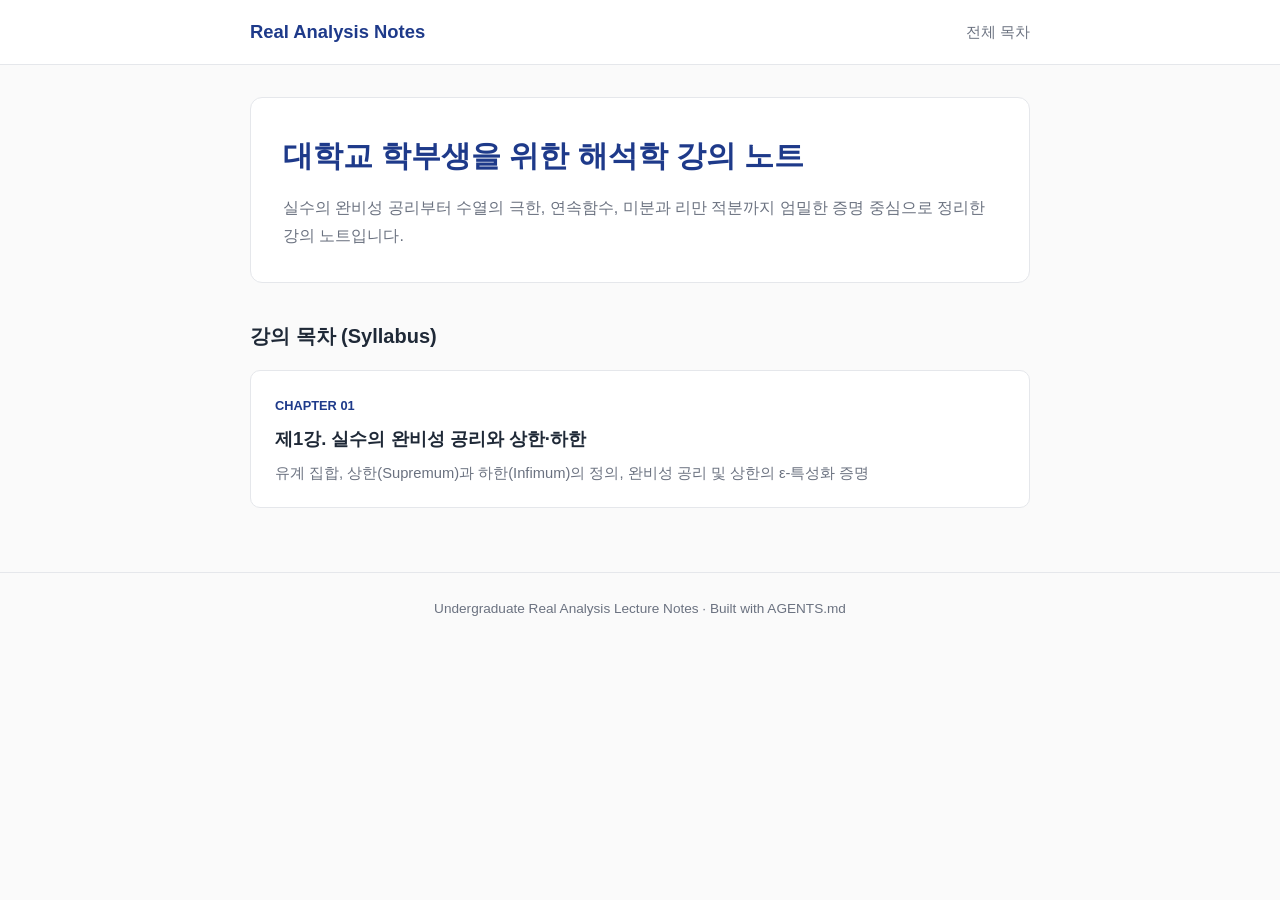
<file: Index.html>
<!DOCTYPE html>
<html lang="ko">
<head>
  <meta charset="UTF-8">
  <meta name="viewport" content="width=device-width, initial-scale=1.0">
  <title>학부 해석학 강의 노트 | Real Analysis Notes</title>
  <link rel="stylesheet" href="assets/style.css">
</head>
<body>
  <header class="site-header">
    <div class="container">
      <a href="index.html" class="brand">Real Analysis Notes</a>
      <nav><a href="index.html">전체 목차</a></nav>
    </div>
  </header>

  <main class="container">
    <section class="hero">
      <h1>대학교 학부생을 위한 해석학 강의 노트</h1>
      <p>실수의 완비성 공리부터 수열의 극한, 연속함수, 미분과 리만 적분까지 엄밀한 증명 중심으로 정리한 강의 노트입니다.</p>
    </section>

    <h2 class="section-title">강의 목차 (Syllabus)</h2>
    <ul class="lecture-list">
      <li>
        <a href="lectures/01-completeness.html" class="lecture-card">
          <span class="chapter-tag">Chapter 01</span>
          <h3>제1강. 실수의 완비성 공리와 상한·하한</h3>
          <p>유계 집합, 상한(Supremum)과 하한(Infimum)의 정의, 완비성 공리 및 상한의 ε-특성화 증명</p>
        </a>
      </li>
    </ul>
  </main>

  <footer class="site-footer">
    <div class="container">Undergraduate Real Analysis Lecture Notes · Built with AGENTS.md</div>
  </footer>
</body>
</html>
</file>
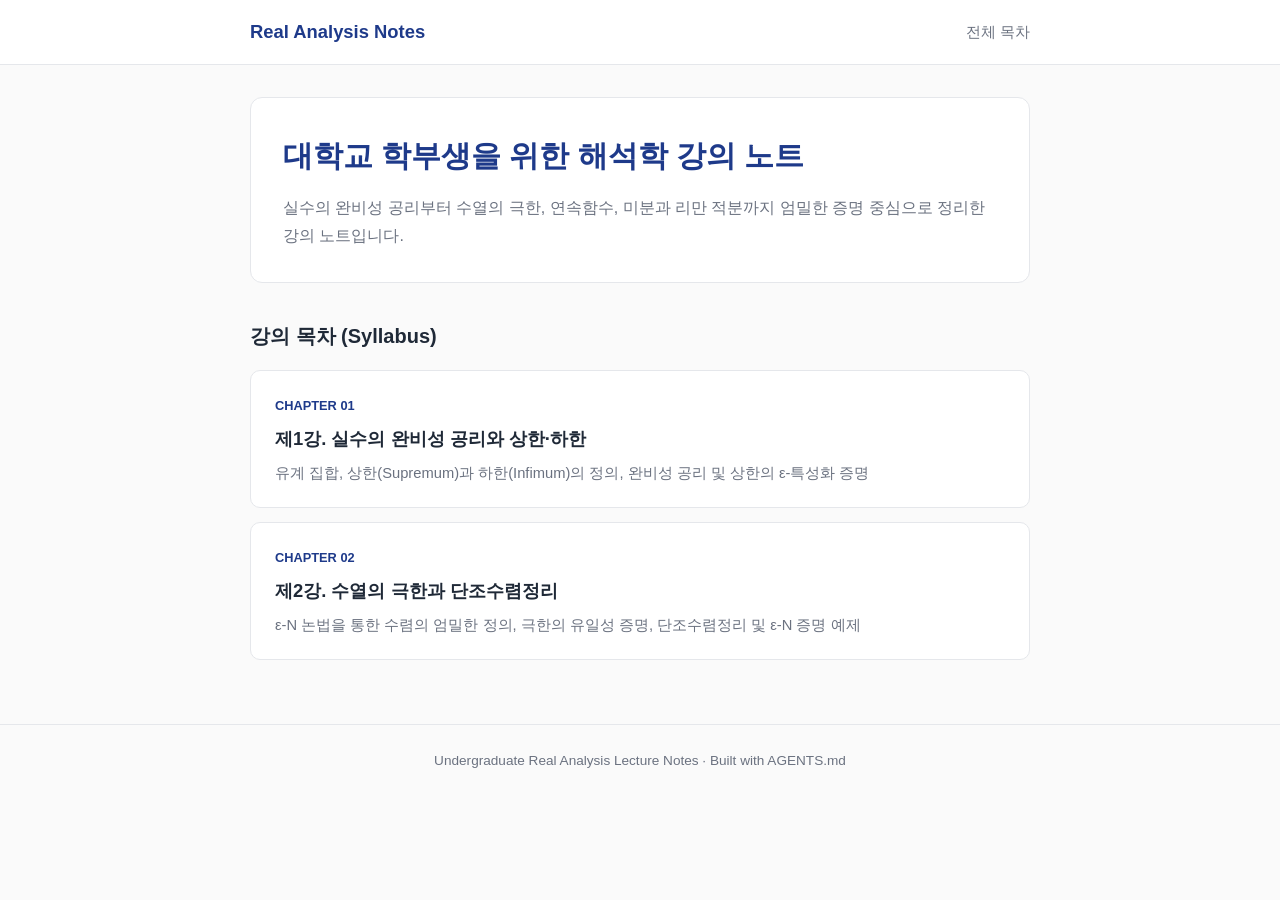
<file: index.html>
<!DOCTYPE html>
<html lang="ko">
<head>
  <meta charset="UTF-8">
  <meta name="viewport" content="width=device-width, initial-scale=1.0">
  <title>학부 해석학 강의 노트 | Real Analysis Notes</title>
  <link rel="stylesheet" href="assets/style.css">
</head>
<body>
  <header class="site-header">
    <div class="container">
      <a href="index.html" class="brand">Real Analysis Notes</a>
      <nav><a href="index.html">전체 목차</a></nav>
    </div>
  </header>

  <main class="container">
    <section class="hero">
      <h1>대학교 학부생을 위한 해석학 강의 노트</h1>
      <p>실수의 완비성 공리부터 수열의 극한, 연속함수, 미분과 리만 적분까지 엄밀한 증명 중심으로 정리한 강의 노트입니다.</p>
    </section>

    <h2 class="section-title">강의 목차 (Syllabus)</h2>
    <ul class="lecture-list">
      <li>
        <a href="lectures/01-completeness.html" class="lecture-card">
          <span class="chapter-tag">Chapter 01</span>
          <h3>제1강. 실수의 완비성 공리와 상한·하한</h3>
          <p>유계 집합, 상한(Supremum)과 하한(Infimum)의 정의, 완비성 공리 및 상한의 ε-특성화 증명</p>
        </a>
      </li>
      <li>
        <a href="lectures/02-sequences.html" class="lecture-card">
          <span class="chapter-tag">Chapter 02</span>
          <h3>제2강. 수열의 극한과 단조수렴정리</h3>
          <p>ε-N 논법을 통한 수렴의 엄밀한 정의, 극한의 유일성 증명, 단조수렴정리 및 ε-N 증명 예제</p>
        </a>
      </li>
    </ul>
  </main>

  <footer class="site-footer">
    <div class="container">Undergraduate Real Analysis Lecture Notes · Built with AGENTS.md</div>
  </footer>
</body>
</html>
</file>
<file: assets/style.css>
:root {
  --bg-color: #fafafa;
  --surface-color: #ffffff;
  --text-main: #1f2937;
  --text-muted: #6b7280;
  --border-color: #e5e7eb;
  --primary: #1e3a8a;
  --def-border: #2563eb;
  --def-bg: #eff6ff;
  --thm-border: #7c3aed;
  --thm-bg: #f5f3ff;
  --ex-border: #059669;
  --ex-bg: #ecfdf5;
}

* {
  box-sizing: border-box;
}

body {
  margin: 0;
  font-family: -apple-system, BlinkMacSystemFont, "Pretendard", "Noto Sans KR", sans-serif;
  background-color: var(--bg-color);
  color: var(--text-main);
  line-height: 1.75;
}

.container {
  max-width: 820px;
  margin: 0 auto;
  padding: 0 20px;
}

.site-header {
  background: var(--surface-color);
  border-bottom: 1px solid var(--border-color);
  padding: 16px 0;
}

.site-header .container {
  display: flex;
  justify-content: space-between;
  align-items: center;
}

.brand {
  font-weight: 700;
  font-size: 1.15rem;
  color: var(--primary);
  text-decoration: none;
}

.site-header nav a {
  color: var(--text-muted);
  text-decoration: none;
  font-size: 0.95rem;
}

.site-header nav a:hover {
  color: var(--primary);
}

.site-footer {
  margin-top: 64px;
  padding: 24px 0;
  border-top: 1px solid var(--border-color);
  color: var(--text-muted);
  font-size: 0.85rem;
  text-align: center;
}

.hero {
  background: var(--surface-color);
  border: 1px solid var(--border-color);
  border-radius: 12px;
  padding: 32px;
  margin-top: 32px;
}

.hero h1 {
  margin: 0 0 12px 0;
  font-size: 1.85rem;
  color: var(--primary);
}

.hero p {
  margin: 0;
  color: var(--text-muted);
}

.section-title {
  margin: 36px 0 16px 0;
  font-size: 1.25rem;
}

.lecture-list {
  list-style: none;
  padding: 0;
  margin: 0;
  display: grid;
  gap: 14px;
}

.lecture-card {
  display: block;
  background: var(--surface-color);
  border: 1px solid var(--border-color);
  border-radius: 10px;
  padding: 20px 24px;
  text-decoration: none;
  color: inherit;
  transition: transform 0.15s ease, border-color 0.15s ease;
}

.lecture-card:hover {
  transform: translateY(-2px);
  border-color: var(--primary);
}

.lecture-card .chapter-tag {
  font-size: 0.8rem;
  font-weight: 700;
  color: var(--primary);
  text-transform: uppercase;
}

.lecture-card h3 {
  margin: 4px 0 6px 0;
  font-size: 1.15rem;
}

.lecture-card p {
  margin: 0;
  font-size: 0.92rem;
  color: var(--text-muted);
}

.lecture-content {
  background: var(--surface-color);
  border: 1px solid var(--border-color);
  border-radius: 12px;
  padding: 36px;
  margin-top: 32px;
}

.lecture-meta {
  font-size: 0.85rem;
  font-weight: 600;
  color: var(--primary);
}

.lecture-content h1 {
  margin: 6px 0 10px 0;
  font-size: 1.8rem;
}

.lecture-summary {
  color: var(--text-muted);
  margin-bottom: 24px;
}

hr {
  border: none;
  border-top: 1px solid var(--border-color);
  margin: 24px 0;
}

.math-box {
  border-left: 4px solid var(--border-color);
  border-radius: 0 8px 8px 0;
  padding: 16px 20px;
  margin: 24px 0;
}

.math-box .box-title {
  font-weight: 700;
  margin-bottom: 8px;
}

.math-box.definition {
  border-left-color: var(--def-border);
  background-color: var(--def-bg);
}

.math-box.definition .box-title {
  color: var(--def-border);
}

.math-box.theorem {
  border-left-color: var(--thm-border);
  background-color: var(--thm-bg);
}

.math-box.theorem .box-title {
  color: var(--thm-border);
}

.math-box.example {
  border-left-color: var(--ex-border);
  background-color: var(--ex-bg);
}

.math-box.example .box-title {
  color: var(--ex-border);
}

.proof-box {
  padding: 12px 18px;
  margin: -12px 0 24px 0;
  border-left: 2px dashed #cbd5e1;
  color: #374151;
}

.proof-label {
  font-style: italic;
  font-weight: 700;
  margin-right: 6px;
}

.proof-box::after {
  content: "■";
  display: block;
  text-align: right;
  color: var(--thm-border);
  font-size: 0.9rem;
}

.lecture-nav {
  display: flex;
  justify-content: space-between;
  margin-top: 40px;
  padding-top: 20px;
  border-top: 1px solid var(--border-color);
  font-size: 0.95rem;
}

.lecture-nav a {
  color: var(--primary);
  text-decoration: none;
  font-weight: 600;
}

.lecture-nav .disabled {
  color: #9ca3af;
}
</file>
